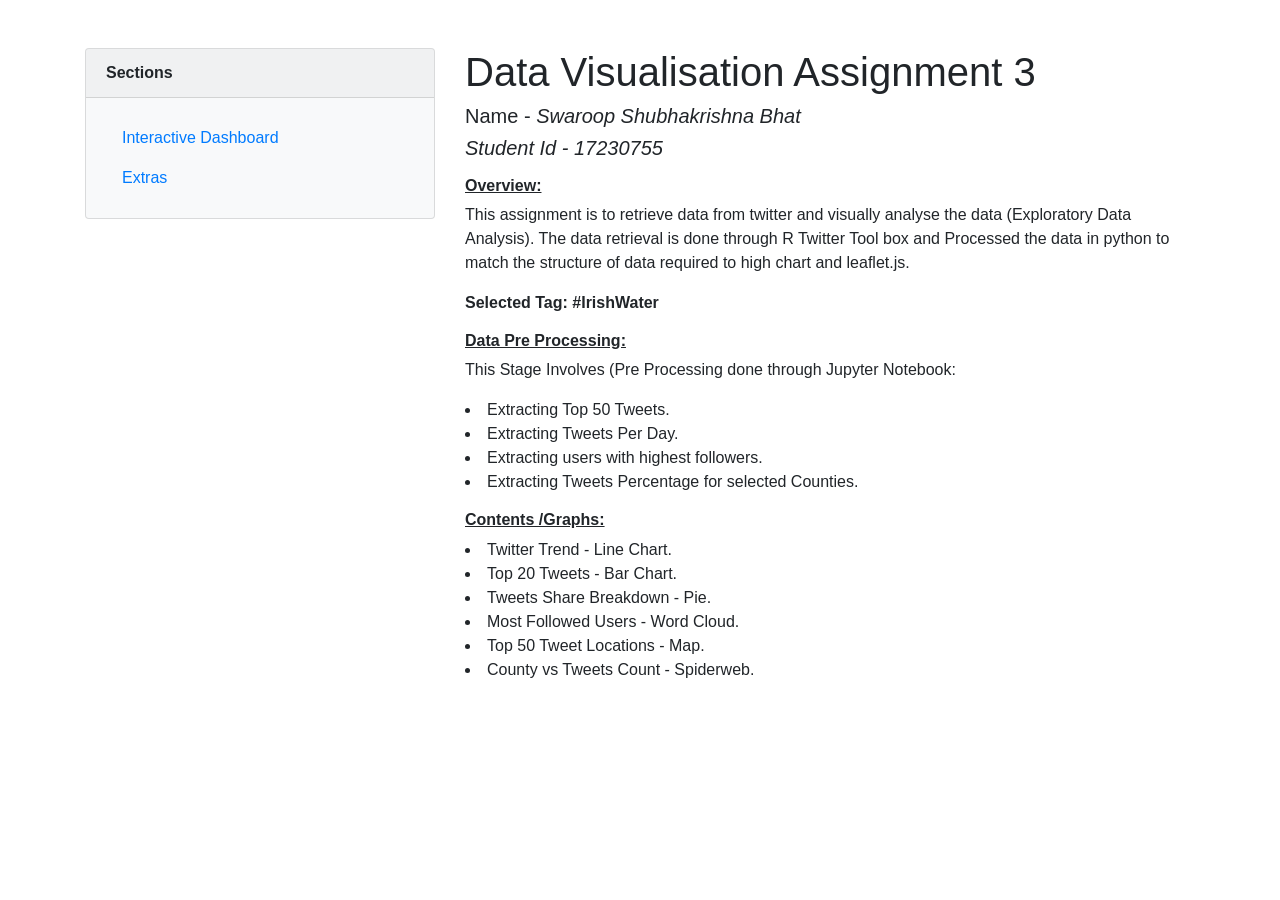
<file: Twitter Data Analysis Dashboard/index.html>
<!doctype html>
<html lang="en">
  <head>
    <!-- Required meta tags -->
    <meta charset="utf-8">
    <meta name="viewport" content="width=device-width, initial-scale=1, shrink-to-fit=no">

    <!-- Bootstrap CSS -->
    <link rel="stylesheet" href="https://maxcdn.bootstrapcdn.com/bootstrap/4.0.0/css/bootstrap.min.css" integrity="sha384-Gn5384xqQ1aoWXA+058RXPxPg6fy4IWvTNh0E263XmFcJlSAwiGgFAW/dAiS6JXm" crossorigin="anonymous">

    <title>DV Assignment 3</title>
  </head>
  <body>
    <div class="container">
        <div class="row mt-5">
            <div class="col-sm-4">
                <div class="card bg-light">
                    <div class="card-header"><b>Sections</b></div>
                    <div class="card-body">
                        <ul class="nav nav-pills flex-column">
                          <li class="nav-item">
                            <a class="nav-link" href="example-1.html">Interactive Dashboard</a>
                          </li>
                          <li class="nav-item">
                            <a class="nav-link" href="example-2.html">Extras</a>
                          </li>
                        </ul>
                    </div>
                </div>
            </div>

            <div class="col">
                <h1>Data Visualisation Assignment 3</h1>
                <h5>Name - <i>Swaroop Shubhakrishna Bhat</i></h5>
                <h5>
                    <i>Student Id - 17230755</i>
                </h5>
                <p></p>
                <h6><u><b>Overview:</b></u></h6>
                <p>This assignment is to retrieve data from twitter and visually analyse the data (Exploratory Data Analysis).
                    The data retrieval is done through R Twitter Tool box and Processed the data in python to match the structure of data
                    required to high chart and leaflet.js.<p></p>
                <b>Selected Tag: #IrishWater</b>
                </p>
                <h6><u><b>Data Pre Processing:</b></u></h6>
                <p>This Stage Involves (Pre Processing done through Jupyter Notebook:</p>
                <li>Extracting Top 50 Tweets.</li>
                <li>Extracting Tweets Per Day.</li>
                <li>Extracting users with highest followers.</li>
                <li>Extracting Tweets Percentage for selected Counties.</li>
                <p></p>
                <h6><u><b>Contents /Graphs:</b></u></h6>
                <li>Twitter Trend - Line Chart.</li>
                <li>Top 20 Tweets - Bar Chart.</li>
                <li>Tweets Share Breakdown - Pie.<Chart></Chart></li>
                <li>Most Followed Users - Word Cloud.</li>
                <li>Top 50 Tweet Locations - Map.</li>
                <li>County vs Tweets Count - Spiderweb.</li>
            </div>
        </div>
    </div>  

   
  </body>
</html>
</file>
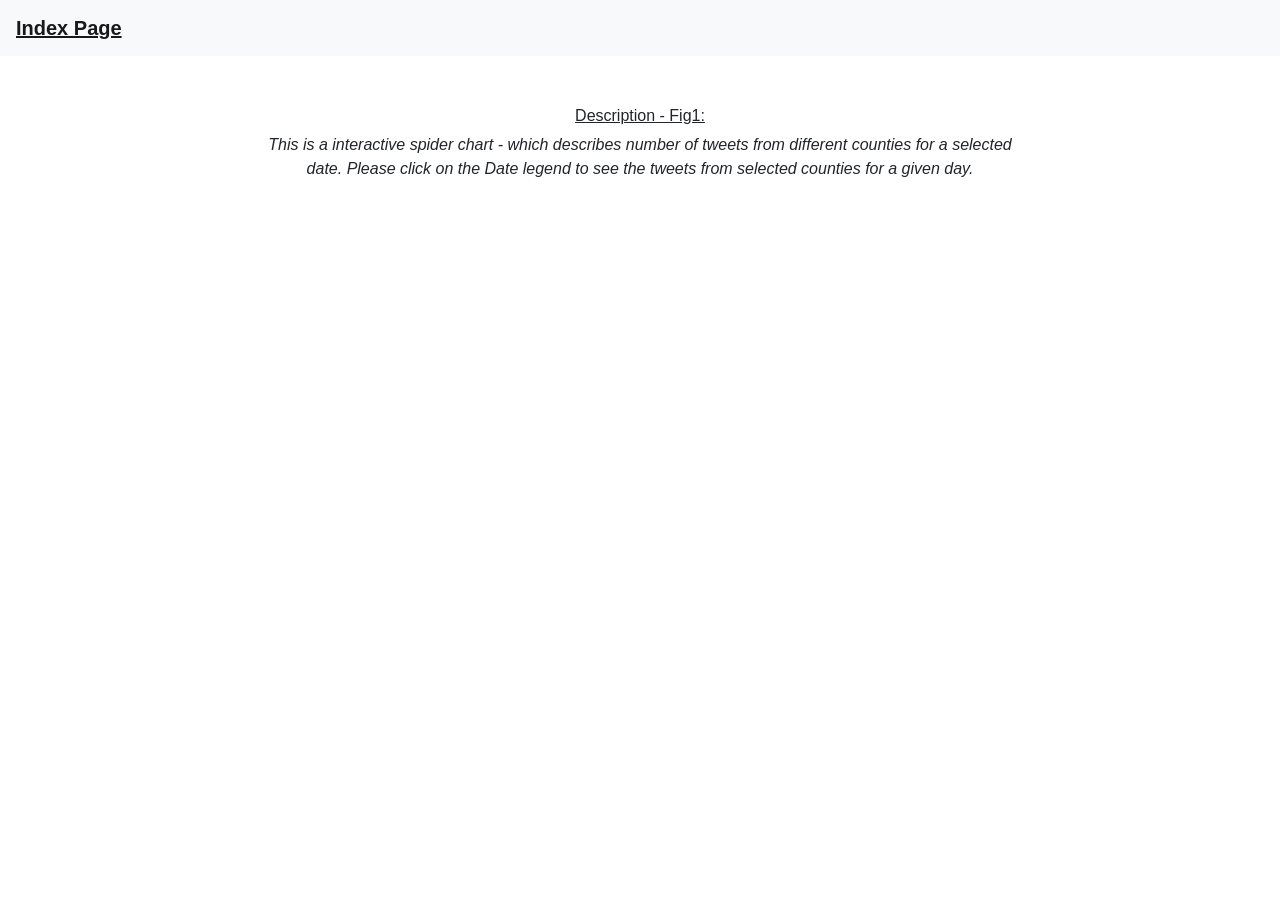
<file: Twitter Data Analysis Dashboard/example-2.html>
<!DOCTYPE html>
<html>
<head>
    <meta charset="utf-8">
    <title>Ex 2: Columns &amp; Bars</title>

     <!-- Bootstrap CSS -->
    <link rel="stylesheet" href="https://maxcdn.bootstrapcdn.com/bootstrap/4.0.0/css/bootstrap.min.css" integrity="sha384-Gn5384xqQ1aoWXA+058RXPxPg6fy4IWvTNh0E263XmFcJlSAwiGgFAW/dAiS6JXm" crossorigin="anonymous">
    
</head>
<body>

    
    <nav class="navbar navbar-expand-lg navbar-light bg-light">
        <a class="navbar-brand" href="index.html"><b><u>Index Page</u></b></a>

      <div>
        <ul class="navbar-nav mr-auto">
        </ul>            
      </div>
    </nav>

     <div class="row" style="width:800px; margin:0 auto;">
        <div class="col-sm-12">
             <div id="spider"></div>
            <div align="center" style="margin-top:50px">
            <h6><u>Description - Fig1:</u></h6>
                <p><i>This is a interactive spider chart - which describes number of tweets from different counties
                    for a selected date. Please click on the Date legend to see the tweets from selected counties for a given day.</i></p>
            </div>
            </div>
        </div>


        <script src="https://code.jquery.com/jquery-3.1.1.min.js"></script>
        <script src="https://code.highcharts.com/highcharts.js"></script>
        <script src="https://code.highcharts.com/highcharts-more.js"></script>
        <script src="https://code.highcharts.com/modules/exporting.js"></script>
       <script src="scripts/examples-6.js"></script>

</body>
</html>
</file>
